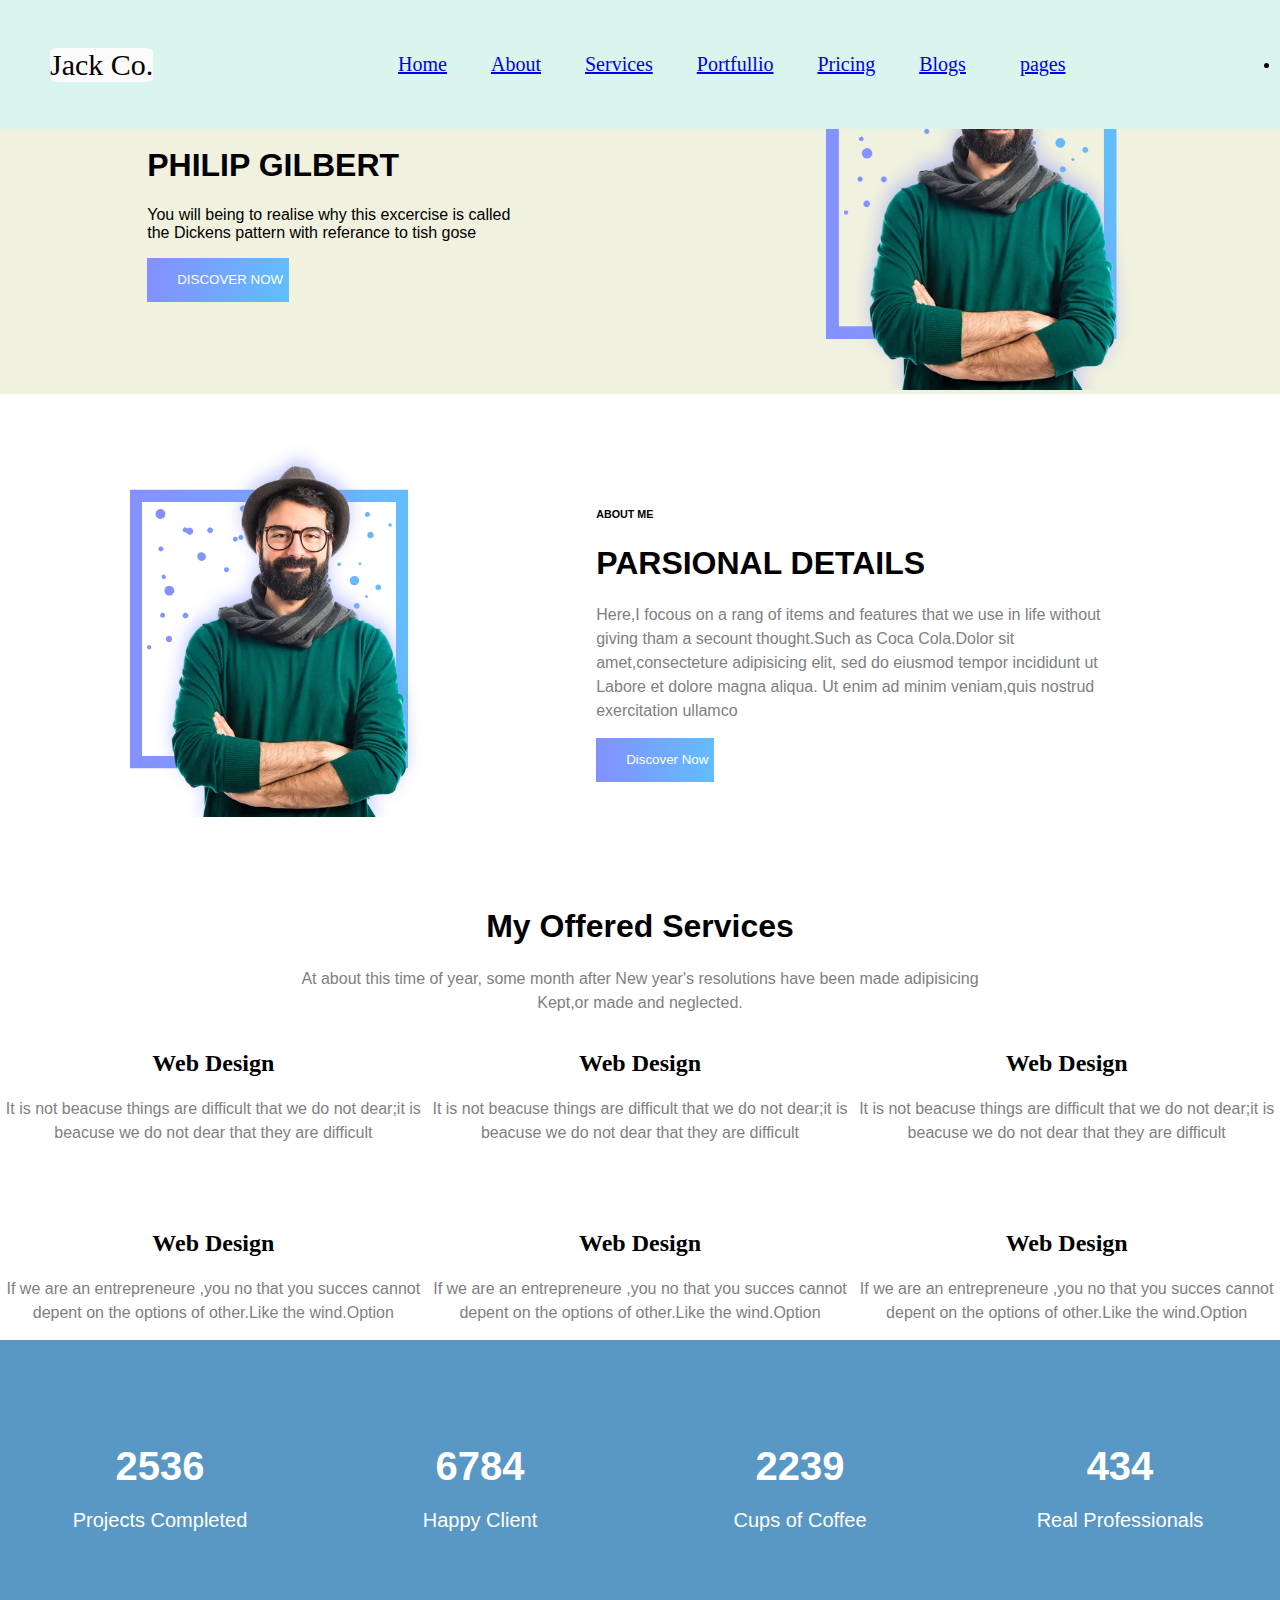
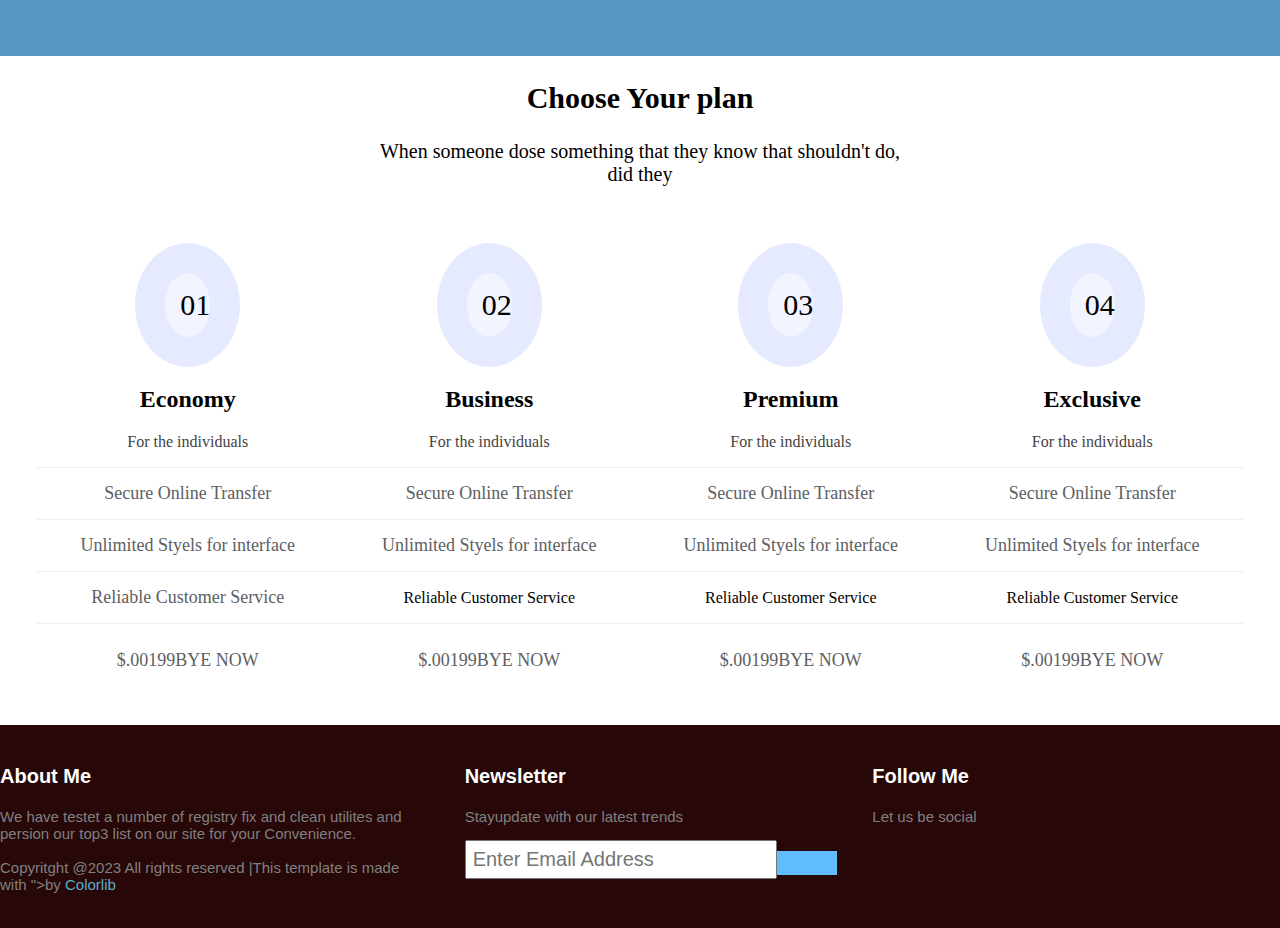
<file: practice2/index.html>
<!DOCTYPE html>
<html lang="en">

<head>
    <meta charset="UTF-8">
    <meta name="viewport" content="width=device-width, initial-scale=1.0">
    <title>logick</title>
    <link rel="stylesheet" href="style.css">
    <link rel="stylesheet" href="https://cdnjs.cloudflare.com/ajax/libs/font-awesome/6.4.2/css/all.min.css"
        integrity="sha512-z3gLpd7yknf1YoNbCzqRKc4qyor8gaKU1qmn+CShxbuBusANI9QpRohGBreCFkKxLhei6S9CQXFEbbKuqLg0DA=="
        crossorigin="anonymous" referrerpolicy="no-referrer" />
</head>

<body>
<header class="header-section">
    <div class="header-main">
    <div class="name">Jack Co.</div>
    <div>
    <nav class="nev-tag">
    <ul>
        <li><a href="#Home">Home</a></li>
        <li><a href="#About">About</a></li>
        <li><a href="#Services">Services</a></li>
        <li><a href="#Portfullio">Portfullio</a></li>
        <li><a href="#Pricing">Pricing</a></li>
        <li class="drop-down">
    <div>
        <a href="#Blogs">Blogs</a><i class="fa-solid fa-angle-down blog"></i>
    </div>
    <div class="drop-part">
        <a href="#">Blog Home</a><br>
        <a href="#">Blog Single</a>
    </div>
        </li>
        <li class="drop-down">
    <div>
        <a href="#">pages</a><i class="fa-solid fa-angle-down blog"></i>
    </div>
    <div class="drop-part">
        <a href="#">Element</a><br>
        <a href="#">Leve12</a><i class="fa-solid fa-angle-down blog"></i>
    </div>
    </div>
        </li>
        <li>
        <a href="#Contact"> Contact</a>
        </li>
    </ul>
    </nav>
    </div>

</header>
    <div class="hole">
     <div class="part">
        <p class="content">THIS IS ME </p>
         <h1 class="heading">PHILIP GILBERT</h1>
        <p class="content">You will being to realise why this excercise is called the Dickens pattern with referance
                to tish gose </p>
        <button class="discover"> DISCOVER NOW</button>
        </div>
        <div class="images">
        <img src="hero-img.png" alt="">
        </div>
        </div>
    <div class="hole2">
    <div class=" part3">
        <img src="hero-img.png" class="images-part" alt="">
    </div>
    <div class="part4">
        <h6 class="content"> ABOUT ME</h6>
        <h1 class="heading"> PARSIONAL DETAILS</h1>
        <p class=" content2">Here,I focous on a rang of items and features that we use in life without giving tham a
                secount thought.Such as Coca Cola.Dolor sit amet,consecteture adipisicing elit, sed do eiusmod tempor
                incididunt ut Labore et dolore magna aliqua. Ut enim ad minim veniam,quis nostrud exercitation ullamco
        </p>
        <button class="discover">Discover Now</button>
    </div>

    </div>
    <div class="Service">
        <h1 class="heading">My Offered Services</h1>
        <p class="content2"> At about this time of year, some month after New year's resolutions have been made
            adipisicing <br> <span style="text-align: center;">Kept,or made and neglected.</span></p>
    </div>
    <div class=" hole3">
    <div class="part-1">
        <i class="fa-solid fa-chart-pie icon"></i>
        <h2 class="heading2">Web Design</h2>
        <p class="content2">It is not beacuse things are difficult that we do not dear;it is beacuse we do not dear
                that they are difficult</p>
    </div>
    <div class="part-1">
        <i class="fa-solid fa-chart-pie icon"></i>
        <h2 class="heading2">Web Design</h2>
        <p class="content2">It is not beacuse things are difficult that we do not dear;it is beacuse we do not dear
                that they are difficult</p>
    </div>
    <div class="part-1">
        <i class="fa-solid fa-chart-pie icon"></i>
        <h2 class="heading2">Web Design</h2>
        <p class="content2">It is not beacuse things are difficult that we do not dear;it is beacuse we do not dear
                that they are difficult</p>
    </div>
    <div class="part-1">
        <i class="fa-solid fa-laptop-file icon"></i>
        <h2 class="heading2">Web Design</h2>
        <p class="content2"> If we are an entrepreneure ,you no that you succes cannot depent on the options of
                other.Like the wind.Option</p>
    </div>
    <div class="part-1">
        <i class="fa-solid fa-camera-retro icon"></i>
        <h2 class="heading2">Web Design</h2>
        <p class="content2"> If we are an entrepreneure ,you no that you succes cannot depent on the options of
                other.Like the wind.Option</p>
    </div>
    <div class="part-1">
        <i class="fa-regular fa-image icon"></i>
        <h2 class="heading2">Web Design</h2>
        <p class="content2"> If we are an entrepreneure ,you no that you succes cannot depent on the options of
                other.Like the wind.Option</p>
    </div>
    </div>
 <section>
    <div class="section">
    <div class="containar">
        <h2 class="rimut">2536</h2>
        <p class="project-2">Projects Completed</p>
    </div> 
    <div class="containar" >
        <h2 class="rimut">6784</h2>
        <p class="project-2">Happy Client</p>
        </div>
    <div class="containar">
        <h2 class="rimut">2239</h2>
        <p class="project-2">Cups of Coffee</p>
    </div>
    <div class="containar">
        <h2 class="rimut">434</h2>
        <p  class="project-2">Real Professionals</p>
    </div>
    </div>
<!-- </section>  -->
<div class="row">
    <div class=" Service-head">
        <h2> <strong>Choose Your plan</strong></h2>
        <p class="this-is">When someone dose something that they know that shouldn't do, <br>did they</p> 
    </div>
    <div class="grid-container3">
        <div class="grid-item2">
                <h1>01</h1>
                <h2 class="title">Economy</h2>
                <p>For the individuals</p>
        <ul class="plan">
            <li><a href="#">Secure Online Transfer</a></li>
            <li><a href="#">Unlimited Styels for interface</a></li>
            <li><a href="#">Reliable Customer Service</a></li>
            <li class="btn"><a href="#">$.00199</a><a href="#" class="button2">BYE NOW</a></li>
        </ul>
        </div>
        <div class="grid-item2">
            <h1>02</h1>
            <h2 class="title">Business</h2>
            <p>For the individuals</p>
            <ul class="plan">
                <li><a href="#">Secure Online Transfer</a></li>
                <li><a href="#">Unlimited Styels for interface</a></li>
                <li><a href="#"></a>Reliable Customer Service</li>
                <li class="btn"><a href="#">$.00199</a><a href="#" class="button2">BYE NOW</a></li>
            </ul>
        </div>
        <div class="grid-item2">
            <h1>03</h1>
            <h2 class="title">Premium</h2>
            <p>For the individuals</p>
            <ul class="plan">
                <li><a href="#">Secure Online Transfer</a></li>
                <li><a href="#">Unlimited Styels for interface</a></li>
                <li><a href="#"></a>Reliable Customer Service</li>
                <li class="btn"><a href="#">$.00199</a><a href="#" class="button2">BYE NOW</a></li>
            </ul> 
        </div>
        <div class="grid-item2">
            <h1>04</h1>
            <h2 class="title">Exclusive</h2>
            <p>For the individuals</p>
            <ul class="plan">
                <li><a href="#">Secure Online Transfer</a></li>
                <li><a href="#">Unlimited Styels for interface</a></li>
                <li><a href="#"></a>Reliable Customer Service</li>
                <li class="btn"><a href="#">$.00199</a><a href="#" class="button2">BYE NOW</a></li>
            </ul> 
        </div>  

    </div>
</div>

  

   
    <footer>
        <div class=" hole4">
            <div class="footer-part" id="content">
                <h3 class="about">About Me</h3>
                <p class="paragraph"> We have testet a number of registry fix and clean utilites and persion our
                    top3 list on our site for your Convenience. <br> <br> Copyritght @2023 All rights reserved |This
                    template is made with <i class="fa-regular fa-heart"></i>">by <span
                        style="color: rgb(91,173,206);">Colorlib</span></p>

            </div>
            <div class="footer-part2">
                <h3 class="about">Newsletter</h3>
                <p class="paragraph">Stayupdate with our latest trends</p>
                <div>
                    <input type="text" placeholder="Enter Email Address">
                    <button type="submit" class="right"><i class="fa-solid fa-arrow-right"></i></button>
                </div>
            </div>
            <div class="footer-part3">
                <h3 class="about">Follow Me</h3>
                <p class="paragraph">Let us be social</p>
                <i class="fa-brands fa-facebook"></i>
                <i class="fa-brands fa-twitter"></i>
                <i class="fa-solid fa-basketball"></i>
                <i class="fa-brands fa-behance"></i>
            </div>
        </div> 
        
    </footer>




</body>

</html>
</file>
<file: practice2/style.css>
body{
    margin: 0%;
   padding: 0%; 
}

@import url('https://fonts.googleapis.com/css2?family=Coda:wght@800&family=Rubik:wght@700&display=swap');

.header-section{
    margin: 0;
    padding: 30px 50px;
    position: fixed;
    width: 100%;
    background-color: rgb(218, 245, 238);
}
.header-main{
    display: flex;
    justify-content: space-between;
    align-items: center;
}
.name{
    font-size: 30px;
    background-color: rgb(252, 251, 251);
    color:black;
    border-radius: 10%;
  }
.nev-tag ul{
display: flex;
text-decoration: none;
}

.nev-tag ul li{
list-style-type: none;
margin: 0px 10px;
padding: 7px 12px;
font-size: 20px;

}
.nev-tag ul li:hover{
    color: blanchedalmond;
    background-color: blueviolet;
    padding: 3px 5px;
    border-radius: 15px;
   
}
.hole{
    display: flex;
    width: 100%;
    background-color: rgb(241, 241, 223);
    margin: auto;
}
.part{
    width: 30%;
   margin: auto;
}
.images {
	width: 24%;
	margin: auto;
}
.images img{
    width: 100%;
}
.heading{
    font-family:sans-serif;
}
.content{
    font-family: Josefin sans, sans-serif;
}
.content2{
    font-family: sans-serif;
    font-size: 16px;
    margin: 20px 0 15px 0;
    line-height: 1.5em;
    color: gray;
}
.discover{
    background: -webkit-linear-gradient(0deg, #8490ff 0%, #62bdfc 100%);
    line-height: 42px;
    padding-left:30px;
    border:none;
    color: #fff;
    display: inline-block;
    font-weight: 500;
    transition: all 0.3s ease 0s;
    cursor: pointer;
}
.hole2{
        display: flex;
        margin: auto;
        padding-top:50px ;
}
.part3{
    margin-left: 130px;
    width: 23%;
}
.part4{
    width: 40%;
margin: auto;
    
}
.images-part{
    width: 100%;
}
.Service{
text-align: center;  
margin-top: 87px;  
}
.hole3{
    display: grid;
    grid-template-columns: auto auto auto;
    row-gap: 50px;
    contain: 5opx;
    align-items: center;
    margin-top: 15opx;
}
.part-1{
    margin-left: 0px;
    margin-right: 5opx;
    text-align: center;
} 
/* .heading2{

} 
.dis{

} */
.icon{
   color: blue;
    font-size: 35px;

}
.icon:hover{
    background-color: darkorchid;
    padding: 10px;
    border-radius: 50%;
    color: white;
}
.heading2 :hover{
color: #62bdfc;
}
.hole4{
    background-color: rgb(39, 7, 7);
    display: flex;
    width: 100%;
    color: white;
    padding: 20px 0px;
    
}
.section {
	background-color: #5997c4;
	width: 100%;
	padding: 104px 0px;
	display: flex;
    text-align: center;
}
.containar{
    color: white;
    font-size: 20px;
    font-family: sans-serif;
    width: 25%;
}
.rimut{
    font-size: 40px;
    margin: 0px;
}
.section-2{
    text-align: center;
    font-family: sans-serif;
    margin: 0px;
}
/* service part */
.Service-head{
    text-align: center;
    color: black;
    font-size: 20px;
    padding: 0px;
}
.this-is{
    text-align: center;
}
.grid-container3 {
    display: grid;
    grid-template-columns: repeat(4, 1fr) ;
    margin: auto;
    gap: 0px,10px;
    padding: 37px;
    margin-top: 10px;
}
.grid-item2{
    max-width: 180%;
    text-align: center;
    transition: 1s;
}
.grid-item2:hover {
    max-width: 180%;
    text-align: center;
    background-color: burlywood;
    box-shadow: 0px 2px 5px rgb(58, 57, 57);
    transform: scale(1.02);
    box-sizing: border-box;
    padding: 10px;
    background: linear-gradient(0deg,#8490ff,0%,#62bdfc);
   
}
/* .grid-item2 :hover{
   
} */

.grid-item2 h1{
    border: 30px solid rgba(132,144,255,0.1);
    background: rgba(132,144,255,0.1);
    border-radius: 50%;
    width: 5%;
    font-size: 30px;
    padding: 15px;
    font-weight: 100;
    margin: auto;
    text-align: center;
    color: black;
}
.grid-item2 h2{
    color: black;
}
.grid-item2 p{
    color: #454343;
}
.grid-item2 :hover h1{
    color: white;
    background-color: rgb( 132 144 255 /22%);
    border: 30px solid rgb(247 249 251 /39%);
}
.grid-item2 :hover h2{
    color: white;
}
.grid-item2 :hover p{
    color: white;
}
.grid-item2 :hover .plan li a{
    color: white;
}
.plan{
    margin: 0px;
    padding: 0px;
}
.plan li {
    list-style: none;
    border-top: 1px solid #eee;
    padding: 15px 0px;
}
.plan li a{
    text-decoration: none;
    color: rgb(93,96,99);
    font-size: 18px;
}
.btn{
    color: black;
    font-weight: 400;
    font-size: 30px;
}
/* .grid-item2 :hover.btn{
    display: none;
} */
.btn2{
    background:white ;
    color: #222222;
    font-size: 30px;
    font-weight: 400;
    padding: 5px 57px;
    display: none;
}
/* .grid-item2 :hover.btn2{
    display: block;
} */
/* .footer-part */
.about{
    color: white;
    font-size: 20px;
    font-family: sans-serif;
    text-align: left;
}
.paragraph{
    color: gray;
    font-size: 15px;
    font-family:sans-serif;
}
.icon2{
    color: white;
}

.footer-part{
    width:50%;
   
} 
.footer-part2{
    width: 48%;
    margin-left: 40px;
}
.footer-part3{
    width: 48%;
    color: white;
}
input{
    padding: 6px;
    width: 296px;
    font-size: 20px;
    border: 1px solidrgb(7, 7, 7)e;
}
.input:focus{
    outline: none;
}
/* .social{
    font-size: 20px;
    padding: 18px 15px 18px 10px;
    color: white;
} */
.right {
	width: 60px;
	background-color: #62bdfc;
	border: none;
	margin-left: -4px;
	padding: 15px 0px 9px 0px;
}
.drop-part{
    position: absolute;
    width: 150px;
    background-color: white;
    font-size: 15px ;
    top: 40px;
    right: 7px;
    padding: 30px;
    text-transform: capitalize;
    box-shadow: 1px 1px 1px 2px rgba(41,40,40,0,40);
    display: none;
}
.drop-down{
    position: relative;
    padding: 10px;
}
.drop-down:hover .drop-part{
    display: block;
}
.blog{
    font-size: 10px;
    padding: 5px;
}

/* mobile responsive start here */
@media only screen and (max-width: 600px) {
    body{
        background-color: #b5f0ed;
        max-width: 100%;
    }
    .header-main{
        display: inline-block;
        justify-content: space-between;
        font-family: sans-serif;
        background-color: white;
        width: 100%;
    }
    .nev-tag ul{
        display: inline-block;
    }
.name{
    background-color: #acf8f4;
    color: black;
    border-radius: 0%;

}
.hole{
    display: inline-block;
    
    background-color: rgb(193, 250, 245);
    
}
.part {
	width: 73%;
	margin: auto;
    text-align: center;
}

   .images {
	height: 5px;
	width: 77%;
	margin: auto;
}



.content2{
    font-family: sans-serif;
    font-size: 15px;
    margin: 0px 0 0px 0;
    line-height: 1.5em;
    color: gray;
}
.discover{
    background: -webkit-linear-gradient(0deg, #8490ff 0%, #62bdfc 100%);
    line-height: 40px;
    padding-left:10px;
    border:none;
    color: #fff;
    display: inline-block;
    font-weight: 400;
    transition: all 0.3s ease 0s;
   
}
.hole2{
    display: inline-block;
  margin: auto;
}

.part4 {
	width: 87%;
	margin: auto;
	text-align: center;
}
.part3 {
	margin: auto;
	width: 57%;
}
.images-part{
width:100%;
}
.hole3 {
	display: block;
	margin: auto;
	width: 83%;
	text-align: center;
}
.service{
    text-align: center;  
      
    }
}


/* end */
</file>
